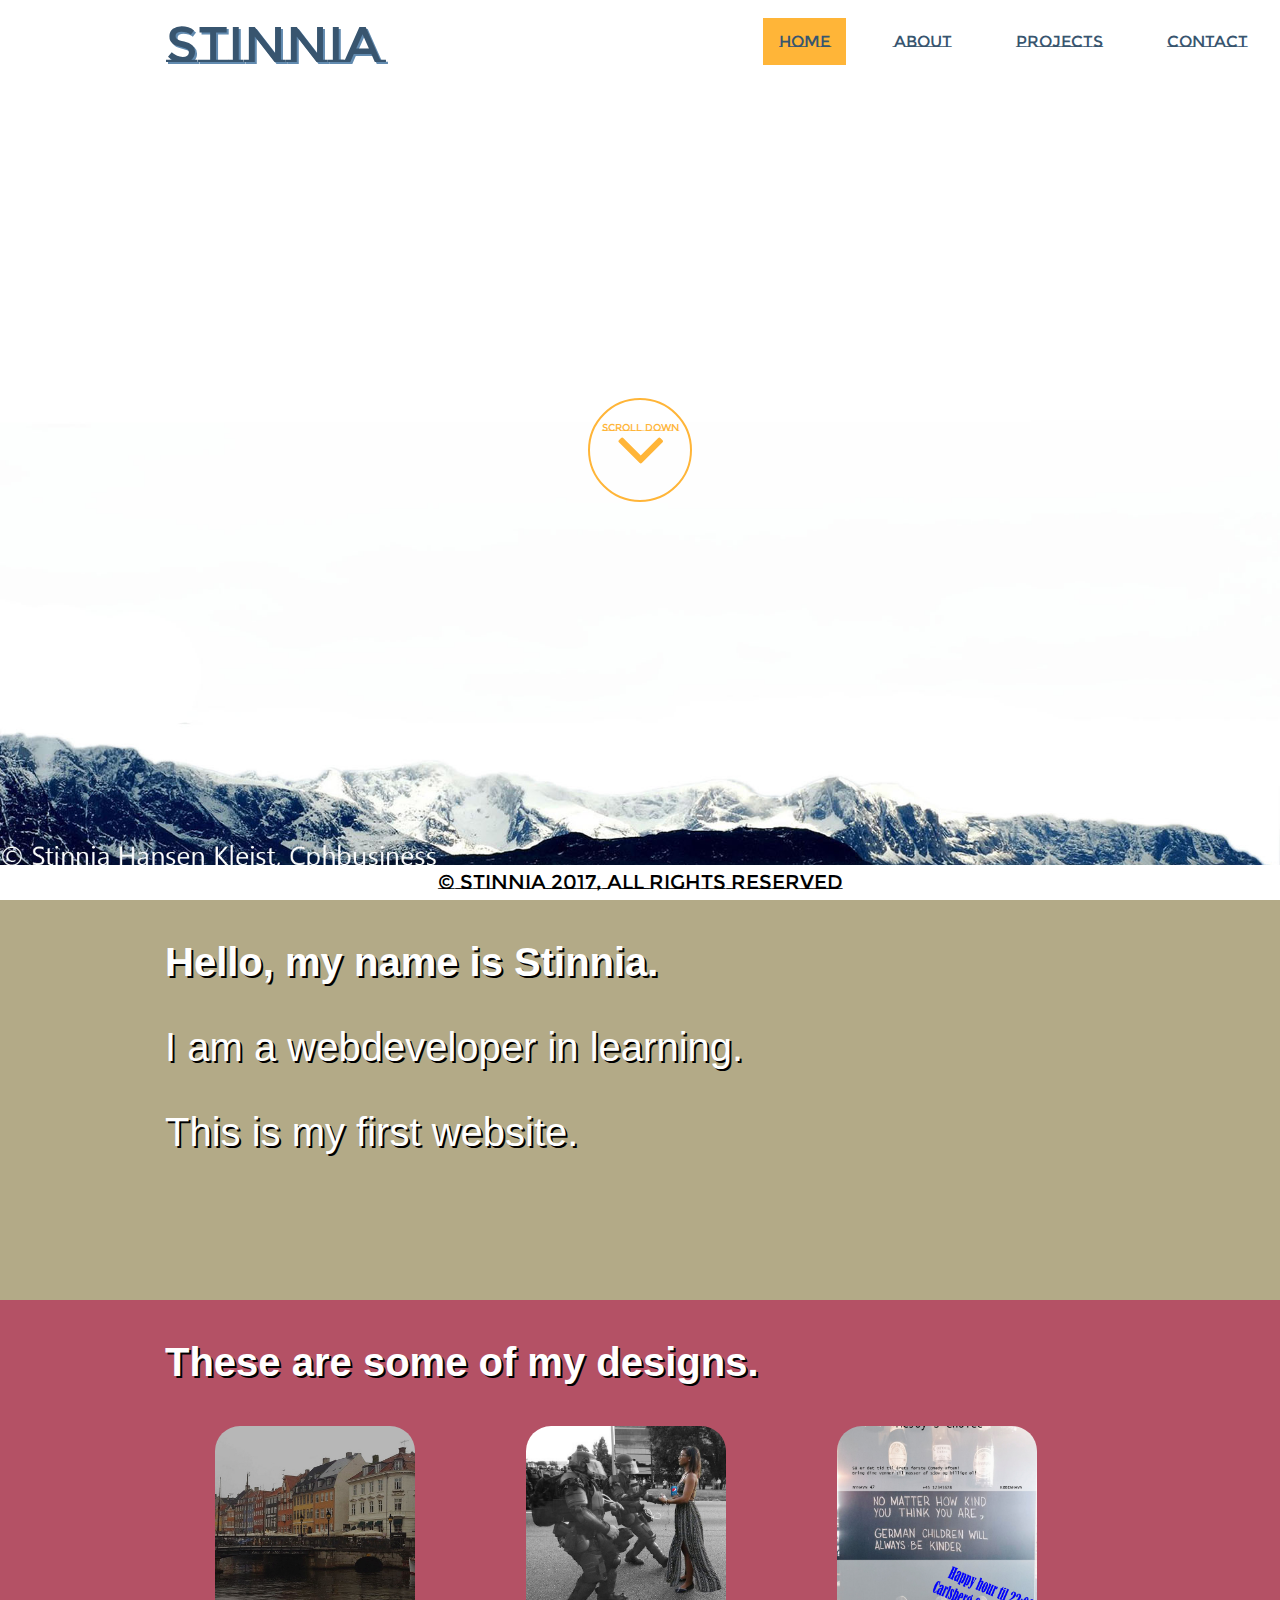
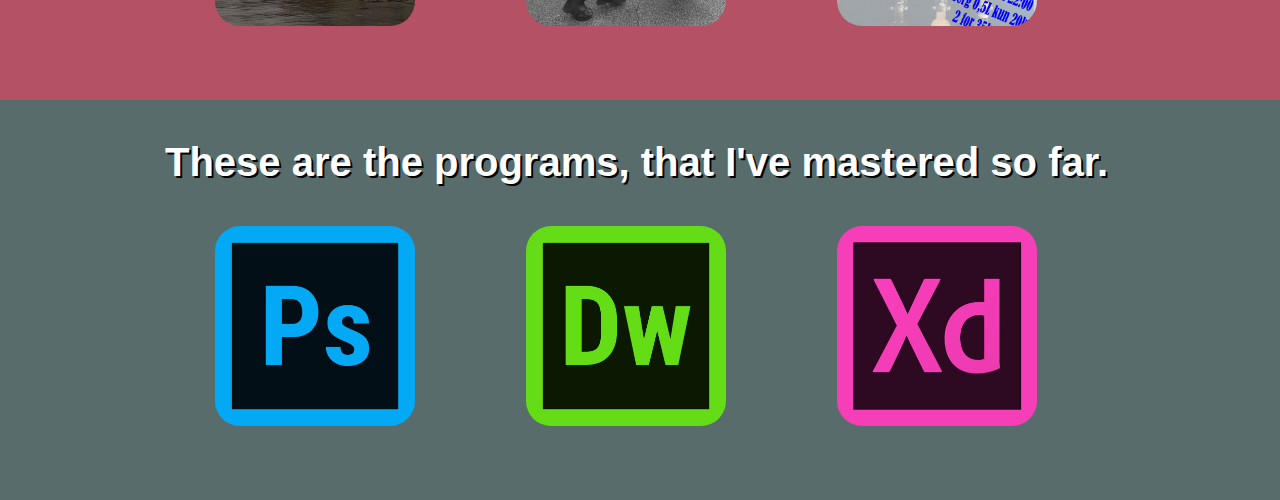
<file: index.html>
<!doctype html>
<html lang="en">
<head>
<meta charset="utf-8">
<title>stinnia.com</title>
<link rel="stylesheet" type="text/css" href="style.css">
<!-- font and animation symbols-->
<link href="https://fonts.googleapis.com/css?family=Montserrat+Subrayada" rel="stylesheet">
<link href="https://maxcdn.bootstrapcdn.com/font-awesome/4.7.0/css/font-awesome.min.css" rel="stylesheet" integrity="sha384-wvfXpqpZZVQGK6TAh5PVlGOfQNHSoD2xbE+QkPxCAFlNEevoEH3Sl0sibVcOQVnN" crossorigin="anonymous">
</head>

<body>
<!-- animation symbol -->
<div class="circle"> <i class="fa fa-angle-down" aria-hidden="true"></i> </div>

<!-- main navigation -->
<div class="nav">
  <ul>
    <li class="stinnia"><a href="index.html">STINNIA</a></li>
    <li class="home"><a href="contact.html">CONTACT</a></li>
    <li class="home"><a href="projects.html">PROJECTS</a></li>
    <li class="home"><a href="about.html">ABOUT</a></li>
    <li class="home"><a class="active" href="index.html">HOME</a></li>
  </ul>
</div>

<!-- parallax -->
<div class="parallax"></div>
<div class="box1" style="height:400px;background-color:#B3AA87;font-size:36px">
  <h2>Hello, my name is Stinnia.</h2>
  <p> I am a webdeveloper in learning.</p>
  <p>This is my first website.</p>
</div>
<div class="box2" style="height:400px;background-color:#B45165;font-size:36px">
  <h2>These are some of my designs.</h2>
  <p> <a href="projects.html"><img class="img_1" src="images/1opgave_originalpic_edited_01.jpg" alt="assignment1" style="width:200x;height:200px;"></a> <a href="projects.html"><img class="img_2" src="images/2opgave_original_01.jpg" alt="assignment2" style="width:200x;height:200px;"></a> <a href="projects.html"><img class="img_3" src="images/3opgave_original_01.jpg" alt="assignment3" style="width:200x;height:200px;"></a> </p>
</div>
<div class="box3" style="height:400px;background-color:#586C6B;font-size:36px">
  <h2>These are the programs, that I've mastered so far.</h2>
  <p> <img class="img_4" src="images/ps_icon.jpg" alt="ps_icon" style="width:200x;height:200px;"> <img class="img_5" src="images/dw_icon.jpg" alt="dw_icon" style="width:200x;height:200px;"> <img class="img_6" src="images/xd_icon.jpg" alt="xd_icon" style="width:200x;height:200px;"> </p>
</div>
<div class="footer"> © Stinnia 2017, All Rights Reserved</div>
</body>
</html>
</file>
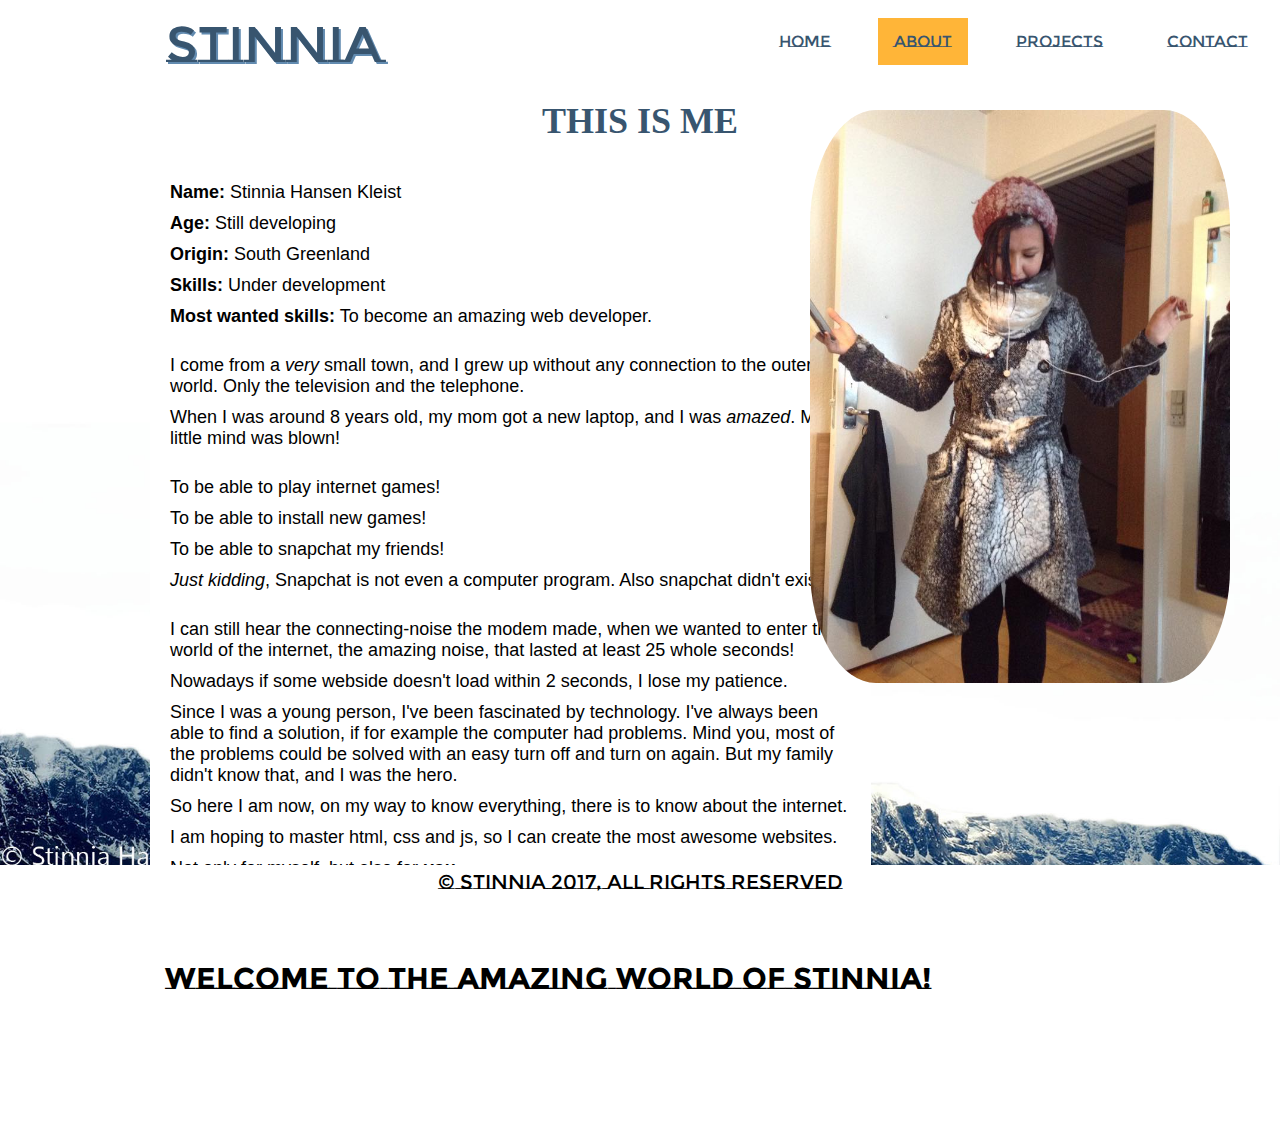
<file: about.html>
<!doctype html>
<html lang="en">
<head>
<meta charset="utf-8">
<title>stinnia.com/about</title>
<link rel="stylesheet" type="text/css" href="style.css">
<!-- font and animation symbols-->
<link href="https://fonts.googleapis.com/css?family=Montserrat+Subrayada" rel="stylesheet">
<link href="https://maxcdn.bootstrapcdn.com/font-awesome/4.7.0/css/font-awesome.min.css" rel="stylesheet" integrity="sha384-wvfXpqpZZVQGK6TAh5PVlGOfQNHSoD2xbE+QkPxCAFlNEevoEH3Sl0sibVcOQVnN" crossorigin="anonymous">
</head>

<body>
<!-- main navigation -->
<div class="nav">
  <ul>
    <li class="stinnia"><a href="index.html">STINNIA</a></li>
    <li class="home"><a href="contact.html">CONTACT</a></li>
    <li class="home"><a href="projects.html">PROJECTS</a></li>
    <li class="home"><a class="active" href="about.html">ABOUT</a></li>
    <li class="home"><a href="index.html">HOME</a></li>
  </ul>
</div>

<!-- parallax -->
<div class="about_title">
  <h1>This is me</h1>
</div>
<div class="about_container">
  <div class="about_content">
    <p> <strong>Name:</strong> Stinnia Hansen Kleist </p>
    <p><strong>Age:</strong> Still developing<br>
    </p>
    <p><strong>Origin:</strong> South Greenland<br>
    </p>
    <p><strong>Skills:</strong> Under development<br>
    </p>
    <p><strong>Most wanted skills:</strong> To become an amazing web developer.<br>
    </p>
    <br>
    <p>I come from a <em>very</em> small town, and I grew up without any connection to the outer world. Only the television and the telephone.</p>
    <p>When I was around 8 years old, my mom got a new laptop, and I was <em>amazed</em>. My little mind was blown! </p>
    <br>
    <p>To be able to play internet games!</p>
    <p>To be able to install new games!</p>
    <p>To be able to snapchat my friends!</p>
    <p><em>Just kidding</em>, Snapchat is not even a computer program. Also snapchat didn't exist.</p>
    <br>
    <p>I can still hear the connecting-noise the modem made, when we wanted to enter the world of the internet, the amazing noise, that lasted at least 25 whole seconds! </p>
    <p>Nowadays if some webside doesn't load within 2 seconds, I lose my patience.</p>
    <p>Since I was a young person, I've been fascinated by technology. I've always been able to find a solution, if for example the computer had problems. Mind you, most of the problems could be solved with an easy turn off and turn on again. But my family didn't know that, and I was the hero.</p>
    <p>So here I am now, on my way to know everything, there is to know about the internet. </p>
    <p>I am hoping to master html, css and js, so I can create the most awesome websites.</p>
    <p>Not only for myself, but also for <strong><em>you</em></strong>.</p>
    <br>
    <br>
    <h2>Welcome to the amazing world of Stinnia!</h2>
    <p></p>
  </div>
  <div>
    <p><img class="img_me" src="images/me.jpg" alt="image_me" style="width: 420px"></p>
  </div>
</div>
<div class="footer"> © Stinnia 2017, All Rights Reserved</div>
</body>
</html>
</file>
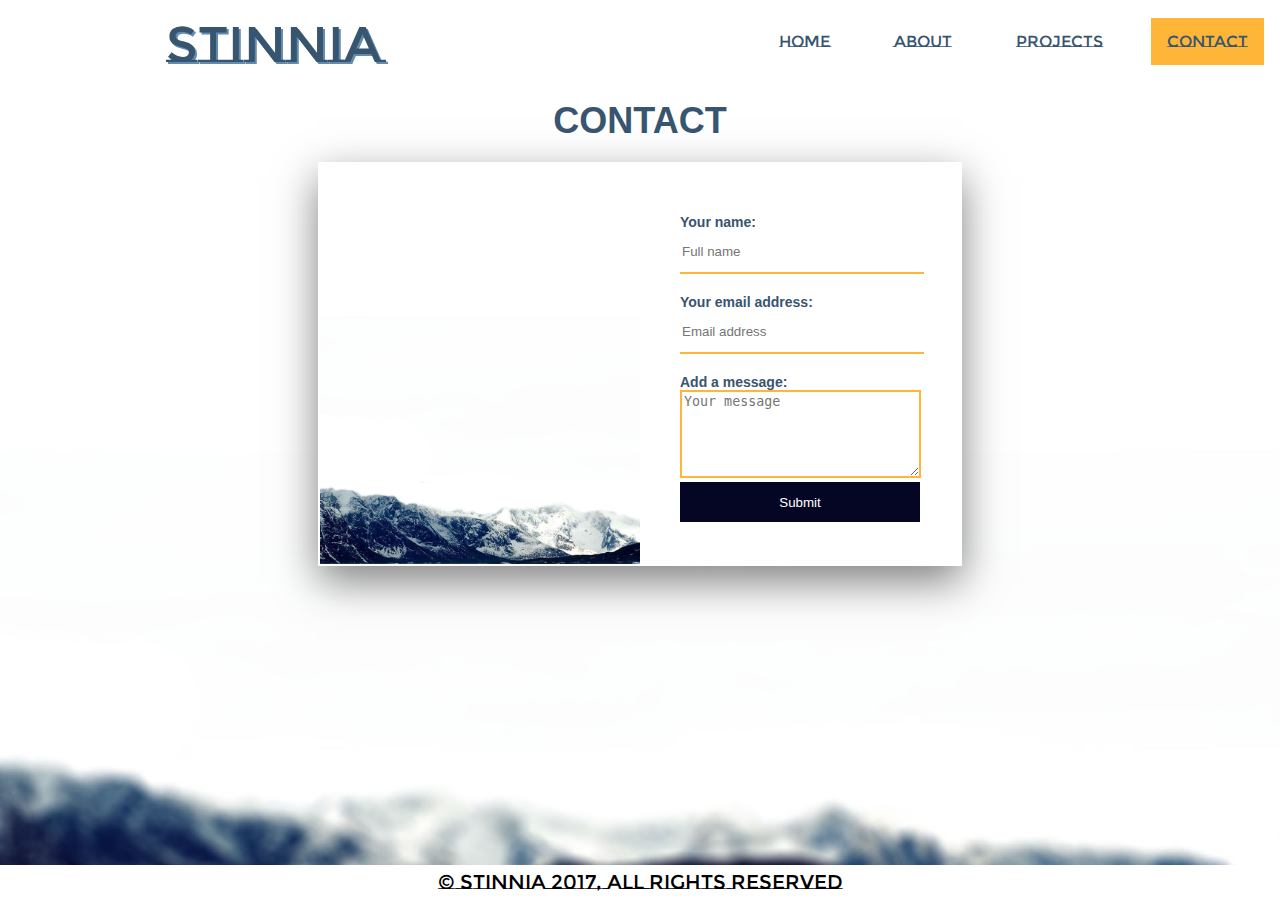
<file: contact.html>
<!doctype html>
<html lang="en">
<head>
<meta charset="utf-8">
<title>stinnia.com/contact</title>
<link rel="stylesheet" type="text/css" href="style.css">
<!-- font and animation symbols-->
<link href="https://fonts.googleapis.com/css?family=Montserrat+Subrayada" rel="stylesheet">
<link href="https://maxcdn.bootstrapcdn.com/font-awesome/4.7.0/css/font-awesome.min.css" rel="stylesheet" integrity="sha384-wvfXpqpZZVQGK6TAh5PVlGOfQNHSoD2xbE+QkPxCAFlNEevoEH3Sl0sibVcOQVnN" crossorigin="anonymous">
</head>

<body class="contact">
<!-- main navigation -->
<div class="nav">
  <ul>
    <li class="stinnia"><a href="index.html">STINNIA</a></li>
    <li class="home"><a class="active" href="contact.html">CONTACT</a></li>
    <li class="home"><a href="projects.html">PROJECTS</a></li>
    <li class="home"><a href="about.html">ABOUT</a></li>
    <li class="home"><a href="index.html">HOME</a></li>
  </ul>
</div>
<div class="contact_title">
  <h1>Contact</h1>
</div>
<div class="contact_container">
  <div class="left"> </div>
  <div class="right">
    <div class="formBox">
      <form action="mailto:stinniahk@gmail.com" method="post" enctype="text/plain">
        <p>Your name:</p>
        <input type="text" name="name" placeholder="Full name" required>
        <p>Your email address:</p>
        <input type="email" name="mail" placeholder="Email address" required>
        <p>Add a message:</p>
        <textarea name="message" placeholder="Your message"></textarea>
        <input name="submit" type="submit" value="Submit">
      </form>
    </div>
  </div>
</div>
<div class="footer"> © Stinnia 2017, All Rights Reserved</div>
</body>
</html>
</file>
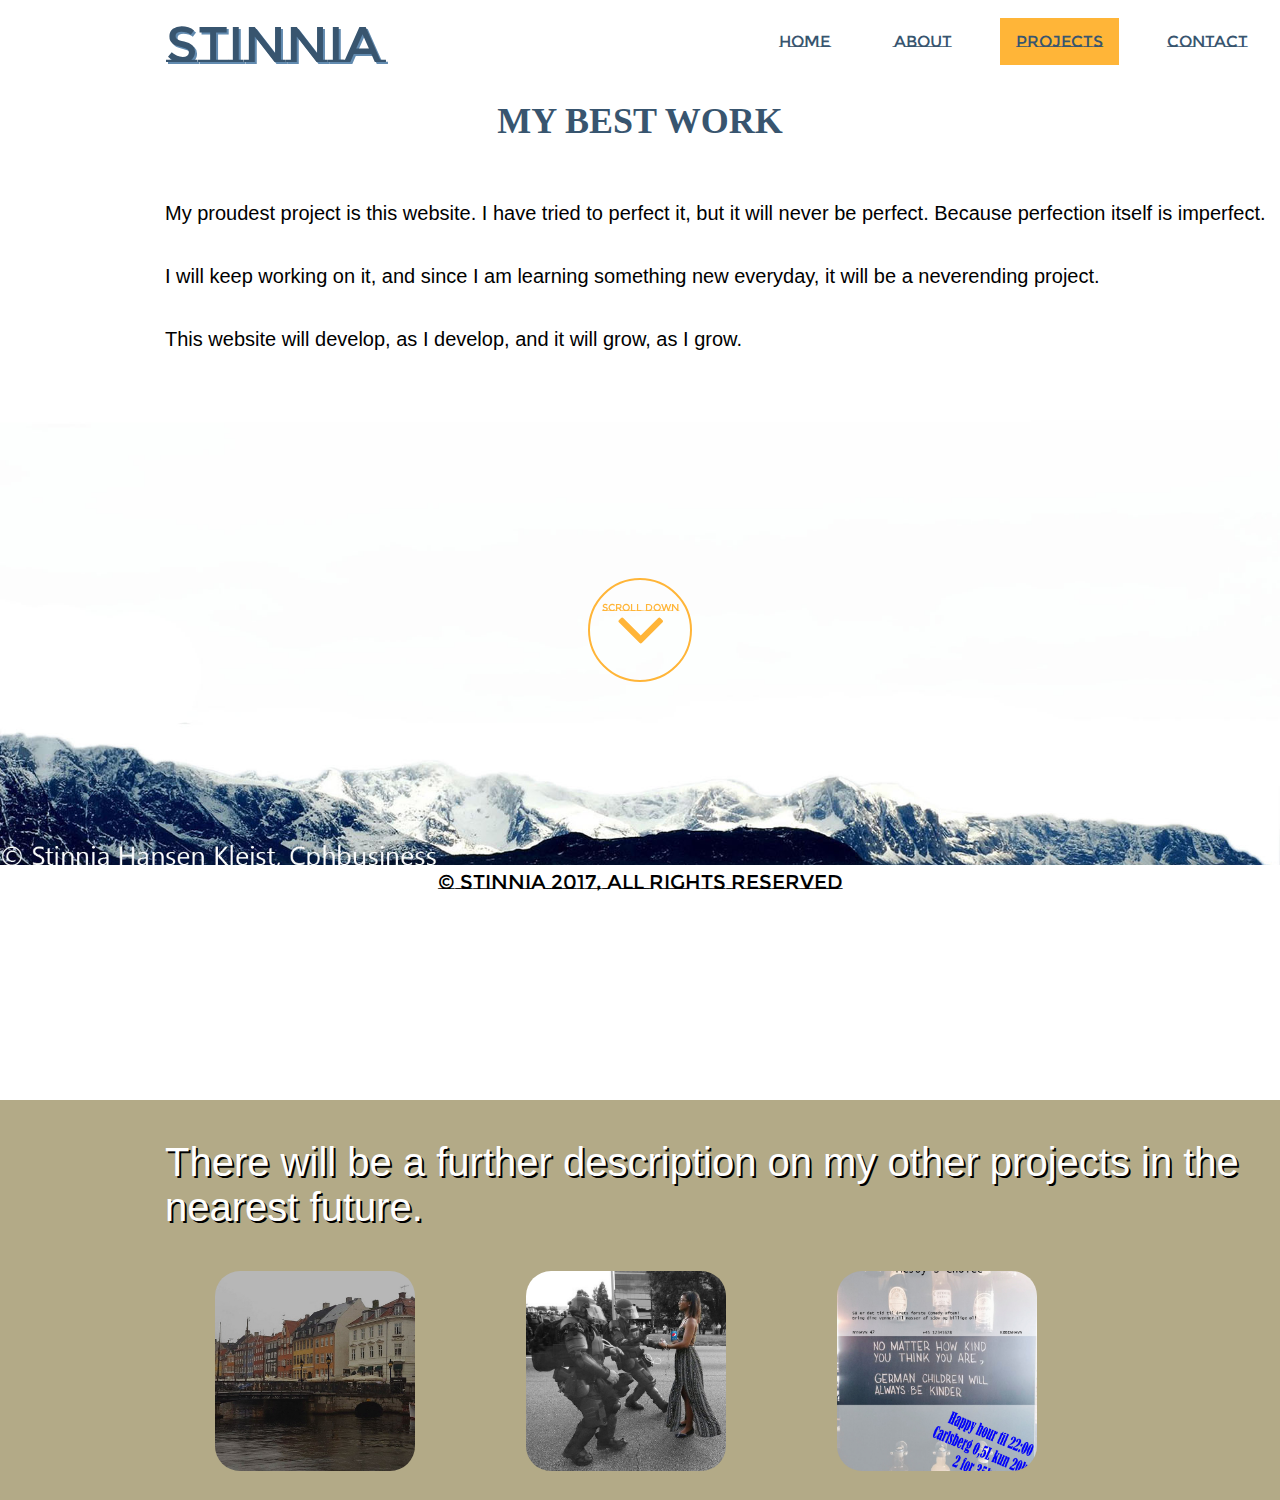
<file: projects.html>
<!doctype html>
<html lang="en">
<head>
<meta charset="utf-8">
<title>stinnia.com/projects</title>
<link rel="stylesheet" type="text/css" href="style.css">
<!-- font and animation symbols-->
<link href="https://fonts.googleapis.com/css?family=Montserrat+Subrayada" rel="stylesheet">
<link href="https://maxcdn.bootstrapcdn.com/font-awesome/4.7.0/css/font-awesome.min.css" rel="stylesheet" integrity="sha384-wvfXpqpZZVQGK6TAh5PVlGOfQNHSoD2xbE+QkPxCAFlNEevoEH3Sl0sibVcOQVnN" crossorigin="anonymous">
</head>

<body>

<!-- main navigation -->
<div class="nav">
  <ul>
    <li class="stinnia"><a href="index.html">STINNIA</a></li>
    <li class="home"><a href="contact.html">CONTACT</a></li>
    <li class="home"><a class="active" href="projects.html">PROJECTS</a></li>
    <li class="home"><a href="about.html">ABOUT</a></li>
    <li class="home"><a href="index.html">HOME</a></li>
  </ul>
</div>
<div class="project_content">
  <div class="project_title">
    <h1>My best work</h1>
  </div>
  <p>My proudest project is this website. I have tried to perfect it, but it will never be perfect. Because perfection itself is imperfect.</p>
  <p>I will keep working on it, and since I am learning something new everyday, it will be a neverending project.</p>
  <p>This website will develop, as I develop, and it will grow, as I grow. </p>
  <div class="circle_01"> <i class="fa fa-angle-down" aria-hidden="true"></i> </div>
</div>
<div class="parallax"></div>
<div class="box2" style="height:400px;background-color:#B3AA87;font-size:36px">
  <p>There will be a further description on my other projects in the nearest future.</p>
  <p> <a href="projects.html"><img class="img_1" src="images/1opgave_originalpic_edited_01.jpg" alt="assignment1" style="width:200x;height:200px;"></a> <a href="projects.html"><img class="img_2" src="images/2opgave_original_01.jpg" alt="assignment2" style="width:200x;height:200px;"></a> <a href="projects.html"><img class="img_3" src="images/3opgave_original_01.jpg" alt="assignment3" style="width:200x;height:200px;"></a> </p>
</div>
<div class="footer"> © Stinnia 2017, All Rights Reserved</div>
</body>
</html>
</file>
<file: style.css>
@charset "utf-8";
/* CSS Document */

body {
	background-image: url("images/background.jpg");
	background-attachment: fixed;
    background-repeat: no-repeat;
   	background-position: bottom;
	background-size: 100%;
	width: 100%;
	margin: 0;
	padding: 0;
	height: 100%;
}
body, html {
    height: 100%;
}


/* Front page parallax boxes*/
.parallax { 
    /* The image used */
    background-image: url("images/background.jpg") no-repeat center;

    /* Full height */
    height: 100%; 

    /* Create the parallax scrolling effect */
    background-attachment: fixed;
	background-position: bottom;
    background-size: 100%;
}

.box1 {
	height: 150vh;;
	width: 100%;
	background-image: url(images/milkyway_02.jpg);
	background-size: cover;
	display: table;
	background-attachment: fixed;
}
.box1 h2, .box1 p {
	color: white;
	font-size: 40px;
	text-shadow: 2px 2px #000;
}
.box2 {
	height: 150vh;
	width: 100%;
	background-image: url(images/milkyway_01.jpg);
	background-size: cover;
	display: table;
	background-attachment: fixed;
}

.box2 h2, .box2 p {
	color: white;
	font-size: 40px;
	text-shadow: 2px 2px #000;
}
.box3 {
	height: 150vh;
	width: 100%;
	background-image: url(images/milkyway_03.jpg);
	background-size: cover;
	display: table;
	background-attachment: fixed;
}
.box3 h2, .box3 p {
	color: white;
	font-size: 40px;
	text-shadow: 2px 2px #000;
}

/* images for parallax boxes*/
.img_1 {
	
	margin: 1px 50px;
	border-radius: 25px;
}
.img_2 {
	
	margin: 1px 50px;
	border-radius: 25px;
}
.img_3 {
	
	margin: 1px 50px;
	border-radius: 25px;
}
.img_4 {
	margin: 1px 50px;
	border-radius: 25px;
}
.img_5 {
	margin: 1px 50px;
	border-radius: 25px;
}
.img_6 {
	margin: 1px 50px;
	border-radius: 25px;
}


/* main navigation */
.stinnia {
	font-family: 'Montserrat Subrayada', sans-serif;
	font-size: 50px;
	float: left;
	position: relative;
	left: 150px;
	padding: 0;
	text-shadow: 2px 2px #628BB0;
}
.home {
	font-family: 'Montserrat Subrayada', sans-serif;
	float: right;
	padding: 18px 16px;
}
ul {
    list-style-type: none;
    margin: 0;
    padding: 0;
    overflow: hidden;
	color: #38556F;
    background-color: #FFF;
	background-size: 100%;
	position: fixed;
	width: 100%;
}

li a {
    display: block;
    color: #38556F;
    text-align: center;
    padding: 14px 16px;
    text-decoration: none;
}

li a:hover:not(.active) {
    background-color: #FFB538;
}

.active {
    background-color: #FFB538;
}

/*scroll down animation*/

.circle {
	position: absolute;
	top: 50%;
	left: 50%;
	transform: translate(-50%,-50%);
	border: 2px solid #FFB538;
	border-radius: 50%;
	width: 100px;
	height: 100px;
	text-align: center;
	line-height: 100px;
	font-size: 80px;
	overflow: hidden;
}
.circle .fa {
	color: #FFB538;
	margin: 0;
	padding: 0;
	animation: animate 2s linear infinite;
}
@keyframes animate {
	0%
	{
		transform: translateY(-50px);
	}
	20%
	{
		transform: translateY(0px);
	}
	40%
	{
		transform: translateY(0px);
	}
	60%
	{
		transform: translateY(0px);
	}
	100%
	{
		transform: translateY(100px);
	}
}
.circle:before {
	content: 'SCROLL DOWN';
	position: absolute;
	color: #FFB538;
	font-family: 'Montserrat Subrayada', sans-serif;
	font-size: 10px;
	left: 12px;
	top: -22px;
}

/* headings and paragrafs */
p {
	font-family: Gotham, "Helvetica Neue", Helvetica, Arial, "sans-serif";
	font-size: 14px;
	padding-left: 165px;
	padding-top: 40px;
	margin: 0;
}
h2 {
	font-family: Gotham, "Helvetica Neue", Helvetica, Arial, "sans-serif";
	font-size: 36px;
	padding-left: 165px;
	padding-top: 40px;
	margin: 0;
}
.footer {
	font-family: 'Montserrat Subrayada', sans-serif;
	font-size: 20px;
	width: 100%;
	height: 30px;
	padding-top: 5px;
	background: #FFF;
	position: fixed;
	bottom: 0;
	text-align: center;
}

/* contact page */
.contact {
	background: url(images/contact_background.jpg);
	background-attachment: fixed;
	background-size: 100%;
	position: absolute;
	background-repeat: no-repeat;
	background-position: bottom;
	font-family:  Gotham, "Helvetica Neue", Helvetica, Arial, "sans-serif";
}
.contact_title {
	text-align: center;
	padding: 100px 0 20px;
	color: #38556F;	
}
.contact_title h1 {
	padding: 0;
	margin: 0;
	text-transform: uppercase;
	font-size: 36px;
}
.contact_container {
	width: 50%;
	height: 400px;
	background: #FFF;
	margin: 0 auto;
	border: 2px solid #FFF;
	box-shadow: 0 15px 40px rgba(0,0,0,.5);
}
.contact_container .left {
	float: left;
	width: 50%;
	height: 400px;
	background: url(images/contact_background_01.jpg);
	background-size: cover;
	box-sizing: border-box;
}
.contact_container .right {
	float: right;
	width: 50%;
	height: 400px;
	box-sizing: border-box;
}
.formBox {
	width: 100%;
	padding: 50px 40px;
	box-sizing: border-box;
	height: 400px;
	background: #FFF;
}
.formBox p {
	margin: 0;
	padding: 0;
	font-weight: bold;
	color: #38556F;
}
.formBox input {
	width: 100%;
	margin-bottom: 20px;
}
.formBox input[type="text"],
.formBox input[type="email"] {
	border: none;
	border-bottom: 2px solid #FFB538;
	outline: none;
	height: 40px;
}
.formBox input[type="text"]:focus,
.formBox input[type="email"]:focus {
	border-bottom: 2px solid #38556F;
}
.formBox input[type="submit"] {
	border: none;
	outline: none;
	height: 40px;
	color: #FFF;
	background: #040624;
	cursor: pointer;
}
.formBox input[type="submit"]:hover {
	background: #FFB538;
}
.formBox textarea {
	border: 2px solid #FFB538;
	outline: none;
	height: 80px;
	width: 97%;
}
.formBox textarea:focus {
	border: 2px solid #38556F;
}



/* about page*/
.about_container {
	width: 80%;
	height: 900px;
	margin-left: 150px;
	padding: 0;
}
.about_title {
	text-align: center;
	padding: 100px 0 20px;
	color: #38556F;	
}
.about_title h1 {
	padding: 0;
	margin: 0;
	text-transform: uppercase;
	font-size: 36px;
}
.about_content {
	width: 67.5%;
	height: 900px;
	background: white;
	padding: 15px;
}
.about_content p {
	font-family: Gotham, "Helvetica Neue", Helvetica, Arial, "sans-serif";
	font-size: 18px;
	margin: 0;
	padding: 5px;
}
.about_content h2 {
	margin: 0;
	font-family: 'Montserrat Subrayada', sans-serif;
	font-size: 30px;
	position: absolute;
	left: 0;
}
.img_me {
	position: fixed;
	top: 100px;
	right: 10px;
	padding: 0 30px;
	margin: 10px;
	border: none;
	border-radius: 20%;
}


/* projecs page */

.project_content {
	width: 100%;
	height: 200px;
	margin: 0;
	padding: 0;
}
.project_title {
	text-align: center;
	padding: 100px 0 20px;
	color: #38556F;	
}
.project_title h1 {
	padding: 0;
	margin: 0;
	text-transform: uppercase;
	font-size: 36px;
}
.project_content h2 {
	padding: 0;
	margin: 0;
	text-transform: uppercase;
	font-size: 36px;
	text-align: center;
	color: #38556F;	
}
.project_content p {
	text-align: left;
	font-family: Gotham, "Helvetica Neue", Helvetica, Arial, "sans-serif";
	font-size: 20px;
}

/* circle animation on projects page*/
.circle_01 {
	position: absolute;
	top: 70%;
	left: 50%;
	transform: translate(-50%,-50%);
	border: 2px solid #FFB538;
	border-radius: 50%;
	width: 100px;
	height: 100px;
	text-align: center;
	line-height: 100px;
	font-size: 80px;
	overflow: hidden;
}
.circle_01 .fa {
	color: #FFB538;
	margin: 0;
	padding: 0;
	animation: animate 2s linear infinite;
}
@keyframes animate {
	0%
	{
		transform: translateY(-50px);
	}
	20%
	{
		transform: translateY(0px);
	}
	40%
	{
		transform: translateY(0px);
	}
	60%
	{
		transform: translateY(0px);
	}
	100%
	{
		transform: translateY(100px);
	}
}
.circle_01:before {
	content: 'SCROLL DOWN';
	position: absolute;
	color: #FFB538;
	font-family: 'Montserrat Subrayada', sans-serif;
	font-size: 10px;
	left: 12px;
	top: -22px;
}
</file>
